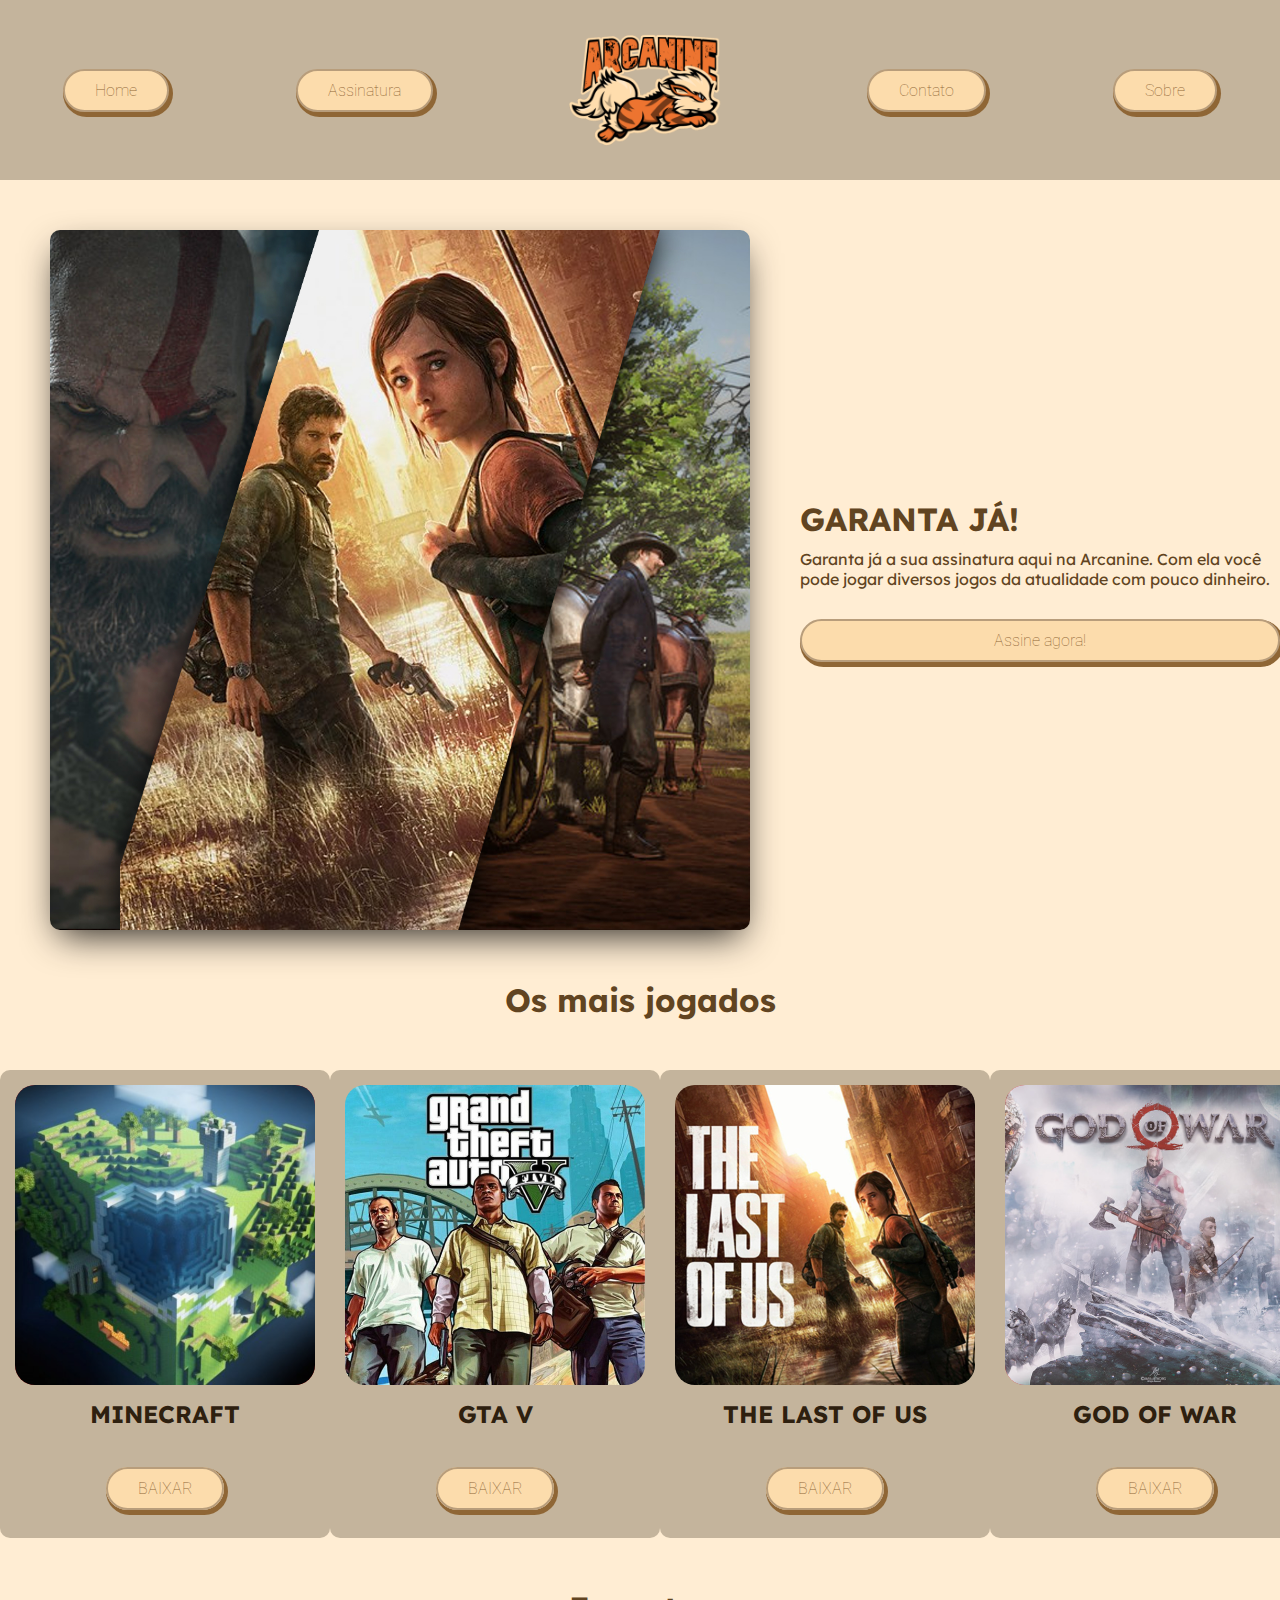
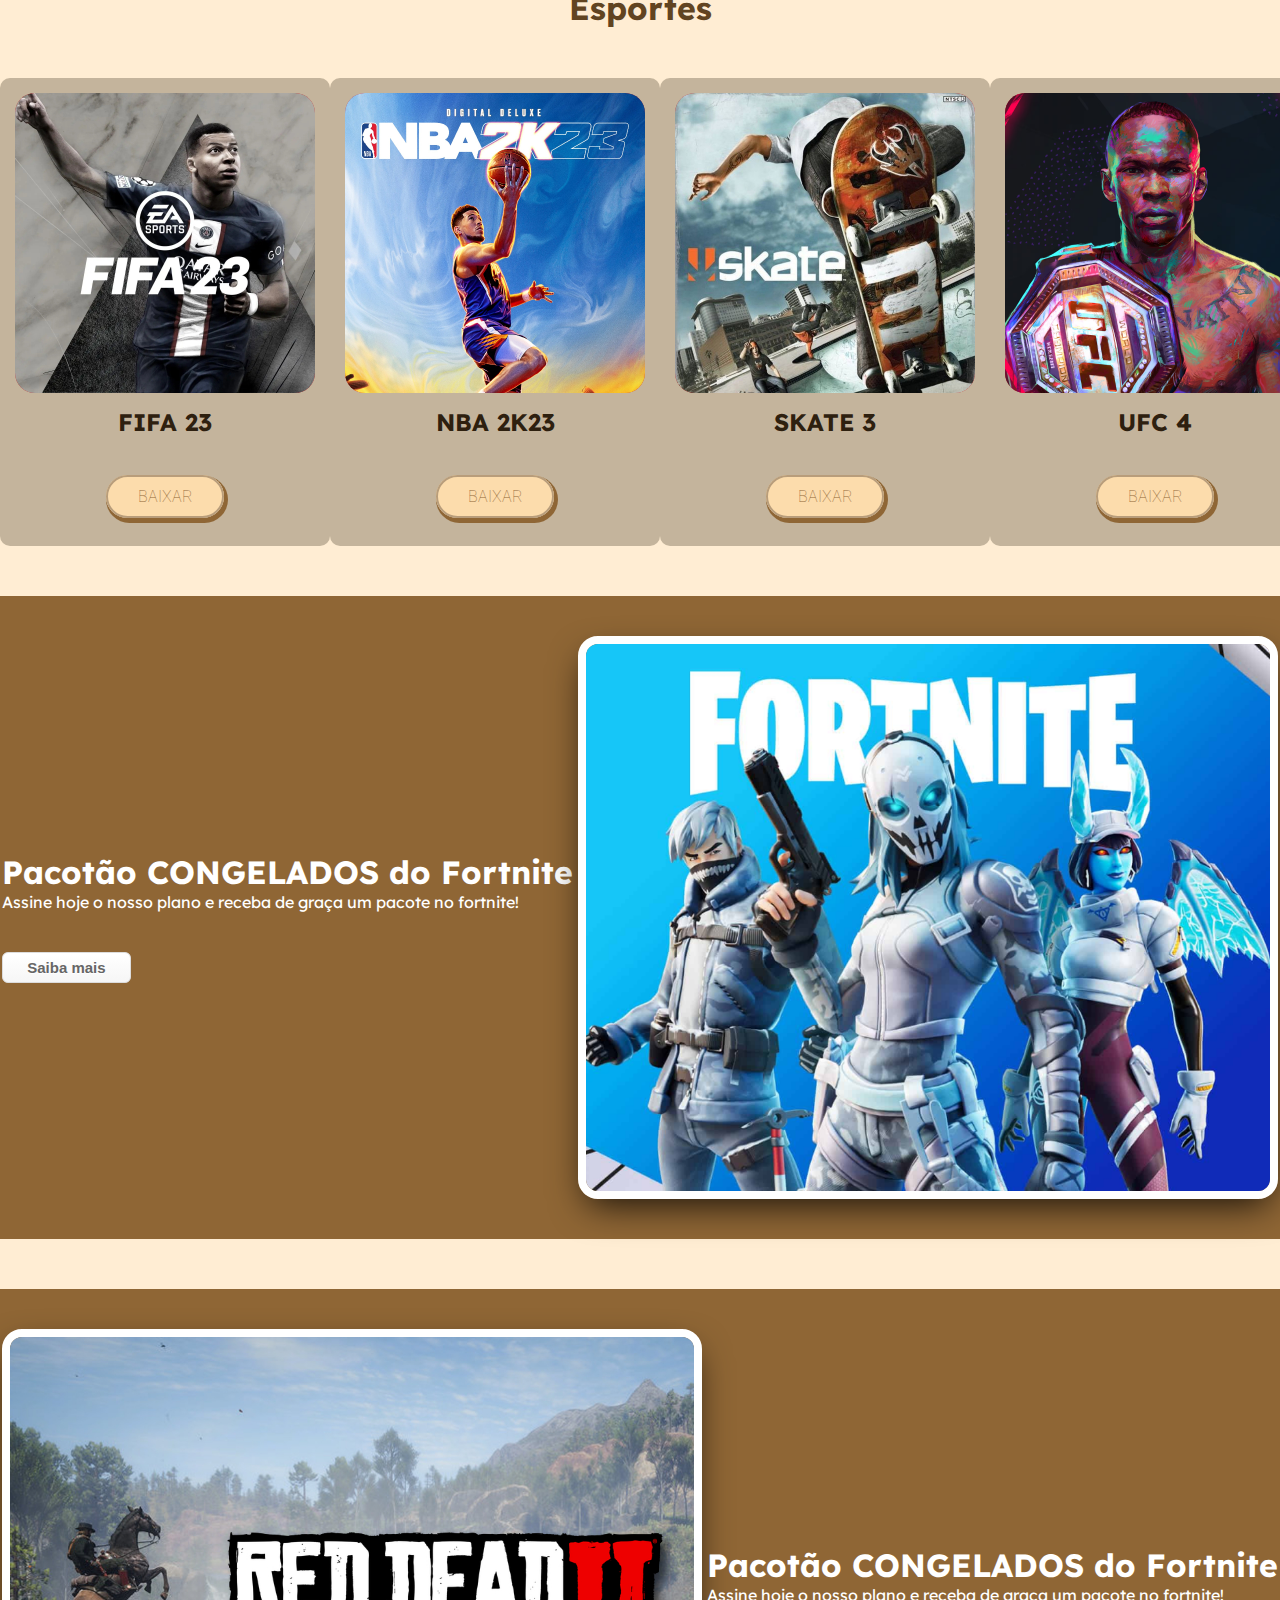
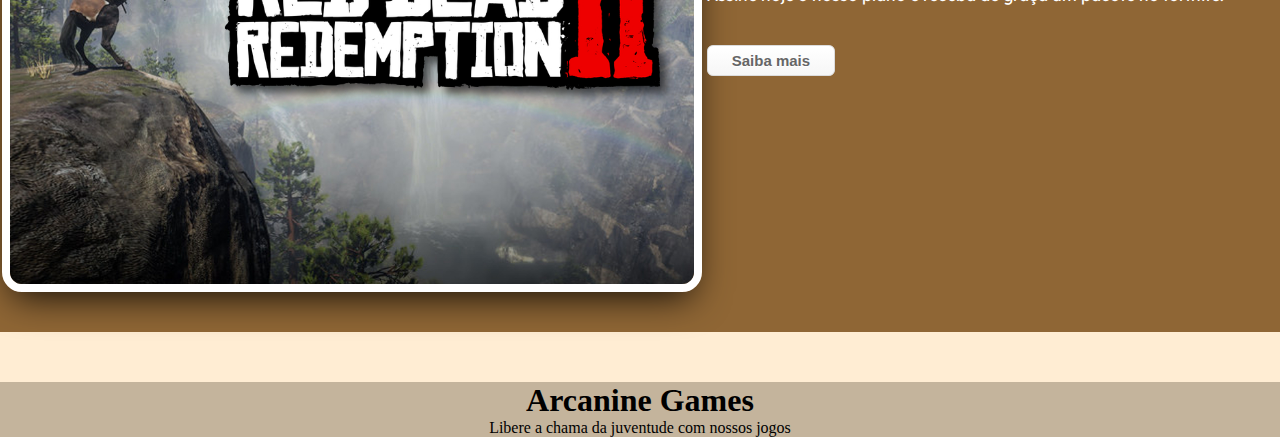
<file: index.html>
<!DOCTYPE html>
<html lang="pt-br">
<head>
    <meta charset="UTF-8">
    <meta http-equiv="X-UA-Compatible" content="IE=edge">
    <meta name="viewport" content="width=device-width, initial-scale=1.0">
    <title>Home | Arcanine</title>
    <link rel="stylesheet" href="style.css">
</head>
<body>
    <header>
        <div class="cabecalho">
            <a href="index.html" class="btn1">Home</a>
            <a href="login.html" class="btn1">Assinatura</a>
            <img src="logo.png" alt="" class="logo">
            <a href="" class="btn1">Contato</a> 
            <a href="sobre.html" class="btn1">Sobre</a> 
        </div>
    </header>
    <main>
        <div class="assin">
            <img src="logo2.jpg" alt="" class="logo2">
            <div class="assin2">
                <h1 class="titulo1">GARANTA JÁ!</h1>
                <p class="p1">Garanta já a sua assinatura aqui na Arcanine. Com ela você pode jogar diversos jogos da atualidade com pouco dinheiro.</p>
                <a href="login.html" class="btn2">Assine agora!</a> 
            </div>
        </div>
        <div>
            <h1 class="txtjogos">Os mais jogados</h1>
            <div class="jogos">
                <div class="jogo1">
                    <img src="mine.png" alt="" class="logojogo">
                    <h2 class="titulojogo">MINECRAFT</h2>
                    <a href="login.html" class="btn3">BAIXAR</a>
                </div>
                <div class="jogo1">
                    <img src="gtav.jpg" alt="" class="logojogo">
                    <h2 class="titulojogo">GTA V</h2>
                    <a href="login.html" class="btn3">BAIXAR</a>
                </div>
                <div class="jogo1">
                    <img src="tlo.jpg" alt="" class="logojogo">
                    <h2 class="titulojogo">THE LAST OF US</h2>
                    <a href="login.html" class="btn3">BAIXAR</a>
                </div>
                <div class="jogo1">
                    <img src="godofwar.png" alt="" class="logojogo">
                    <h2 class="titulojogo">GOD OF WAR</h2>
                    <a href="login.html" class="btn3">BAIXAR</a>
                </div>
            </div>
        </div>
        <div>
            <h1 class="txtjogos">Esportes</h1>
            <div class="jogos">
                <div class="jogo1">
                    <img src="fifa23.jpg" alt="" class="logojogo">
                    <h2 class="titulojogo">FIFA 23</h2>
                    <a href="login.html" class="btn3">BAIXAR</a>
                </div>
                <div class="jogo1">
                    <img src="nba.jpg" alt="" class="logojogo">
                    <h2 class="titulojogo">NBA 2K23</h2>
                    <a href="login.html" class="btn3">BAIXAR</a>
                </div>
                <div class="jogo1">
                    <img src="skate3.jpg" alt="" class="logojogo">
                    <h2 class="titulojogo">SKATE 3</h2>
                    <a href="login.html" class="btn3">BAIXAR</a>
                </div>
                <div class="jogo1">
                    <img src="ufc.png" alt="" class="logojogo">
                    <h2 class="titulojogo">UFC 4</h2>
                    <a href="login.html" class="btn3">BAIXAR</a>
                </div>
            </div>
        </div>
        <div class="pacote">
            <div class="pacote2">
                <h1>Pacotão CONGELADOS do Fortnite</h1>
                <p>Assine hoje o nosso plano e receba de graça um pacote no fortnite!</p>
                <a href="" class="btnpacote">Saiba mais</a>
            </div>
            <img src="pacote1.png" alt="" class="imgpacote">
        </div>
        <div class="pacote">
            <img src="reddead.jpg" alt="" class="imgpacote">
            <div class="pacote2">
                <h1>Pacotão CONGELADOS do Fortnite</h1>
                <p>Assine hoje o nosso plano e receba de graça um pacote no fortnite!</p>
                <a href="" class="btnpacote">Saiba mais</a>
            </div>
        </div>
    </main>
    <footer>
        <div class="final">
            <h1 class="tfinal">Arcanine Games</h1>
            <p class="pfinal">Libere a chama da juventude com nossos jogos</p>
        </div>
    </footer>
</body>
</html>
</file>
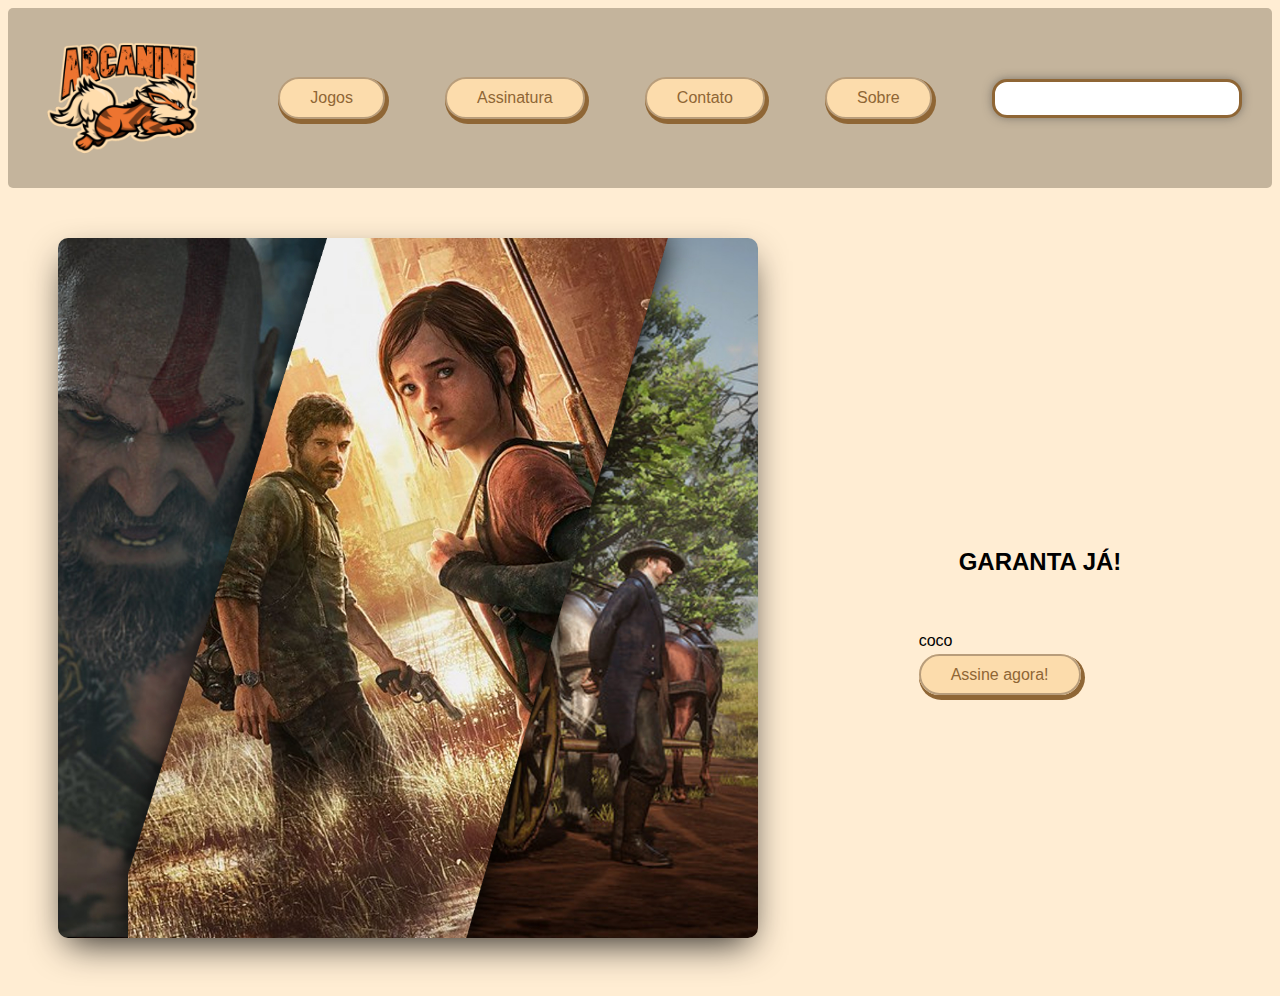
<file: home.html>
<!DOCTYPE html>
<html lang="pt-br">
<head>
    <meta charset="UTF-8">
    <meta http-equiv="X-UA-Compatible" content="IE=edge">
    <meta name="viewport" content="width=device-width, initial-scale=1.0">
    <title>Arcanine</title>
    <link rel="stylesheet" href="style2.css">
</head>
<body>
    <header>
        <div class="cabecalho"> 
            <img src="logo.png" alt="" class="logo">
            <a href="" class="btn1">Jogos</a>
            <a href="" class="btn1">Assinatura</a>
            <a href="" class="btn1">Contato</a> 
            <a href="" class="btn1">Sobre</a> 
            <input type="text" class="css-input" />
        </div>
    </header>
    <main>
        <div class="assin">
            <img src="logo2.jpg" alt="" class="logo2">
            <div class="assin2">
                <h1>GARANTA JÁ!</h1>
                <p>coco</p>
                <a href="" class="btn2">Assine agora!</a> 
            </div>
        </div>
    </main>
</body>
</html>
</file>
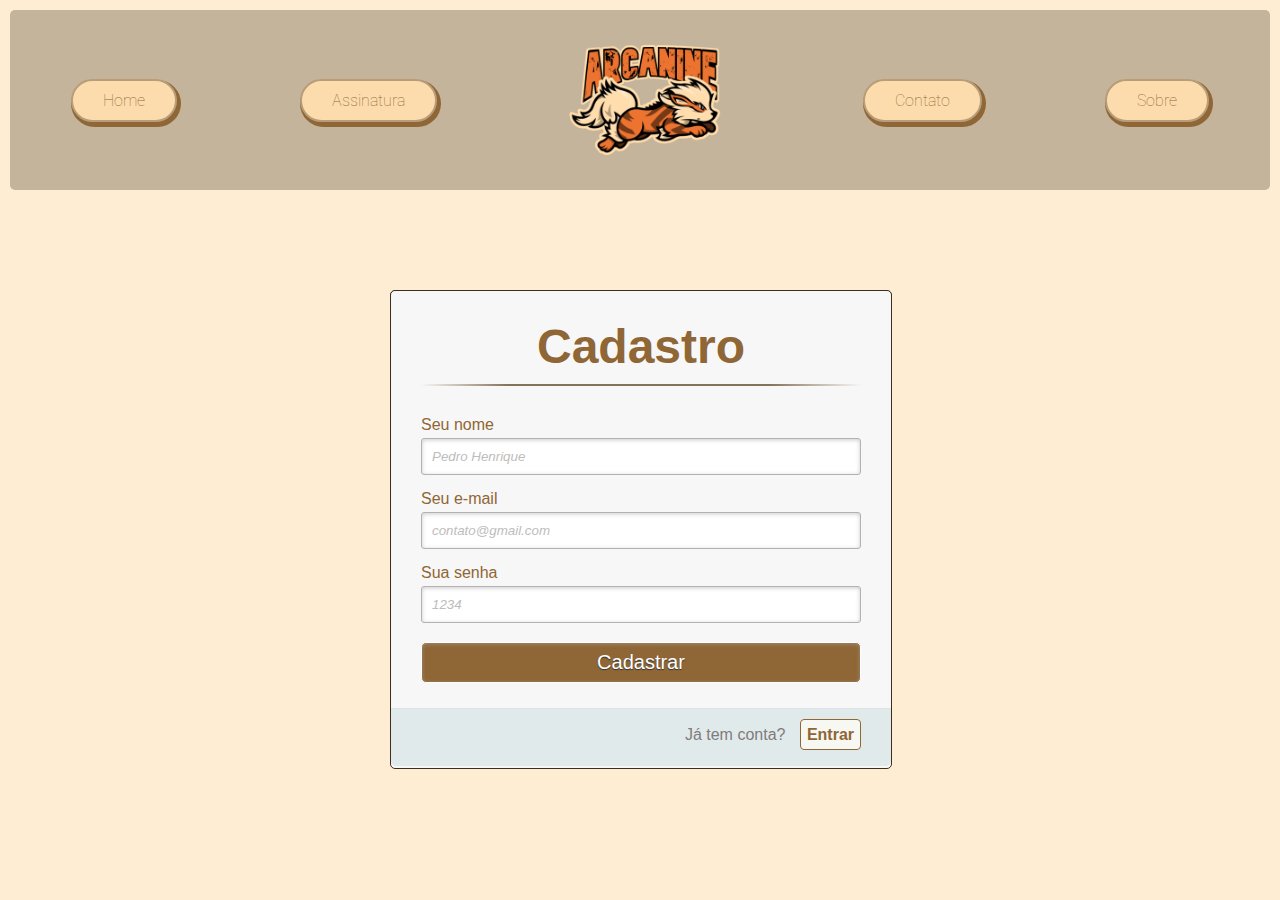
<file: login.html>
<!DOCTYPE html>
<html lang="pt-br">
<head>
    <meta charset="UTF-8">
    <meta http-equiv="X-UA-Compatible" content="IE=edge">
    <meta name="viewport" content="width=device-width, initial-scale=1.0">
    <title>Login | Arcanine</title>
    <link rel="stylesheet" href="login.css">
</head>
<body>
    <header>
        <div class="cabecalho">
            <a href="index.html" class="btn1">Home</a>
            <a href="" class="btn1">Assinatura</a>
            <img src="logo.png" alt="" class="logo">
            <a href="" class="btn1">Contato</a> 
            <a href="sobre.html" class="btn1">Sobre</a> 
            
        </div>
    </header>
    <main>
        <div class="container" >
            <a class="links" id="paracadastro"></a>
            <a class="links" id="paralogin"></a>
            
            <div class="content">      
              <!--FORMULÁRIO DE LOGIN-->
              <div id="login">
                <form method="post" action=""> 
                  <h1>Login</h1> 
                  <p> 
                    <label for="email_login">Seu e-mail</label>
                    <input id="email_login" name="email_login" required="required" type="text" placeholder="contato@gmail.com"/>
                  </p>
                  
                  <p> 
                    <label for="senha_login">Sua senha</label>
                    <input id="senha_login" name="senha_login" required="required" type="password" placeholder="1234" /> 
                  </p>
                  
                  <p> 
                    <input type="checkbox" name="manterlogado" id="manterlogado" value="" /> 
                    <label for="manterlogado">Manter-me logado</label>
                  </p>
                  
                  <p> 
                    <input type="submit" value="Logar" /> 
                  </p>
                  
                  <p class="link">
                    Ainda não tem conta?
                    <a href="#paracadastro">Cadastre-se</a>
                  </p>
                </form>
              </div>
        
              <!--FORMULÁRIO DE CADASTRO-->
              <div id="cadastro">
                <form method="post" action=""> 
                  <h1>Cadastro</h1> 
                  
                  <p> 
                    <label for="nome_cad">Seu nome</label>
                    <input id="nome_cad" name="nome_cad" required="required" type="text" placeholder="Pedro Henrique" />
                  </p>
                  
                  <p> 
                    <label for="email_cad">Seu e-mail</label>
                    <input id="email_cad" name="email_cad" required="required" type="email" placeholder="contato@gmail.com"/> 
                  </p>
                  
                  <p> 
                    <label for="senha_cad">Sua senha</label>
                    <input id="senha_cad" name="senha_cad" required="required" type="password" placeholder="1234"/>
                  </p>
                  
                  <p> 
                    <input type="submit" value="Cadastrar"/> 
                  </p>
                  
                  <p class="link">  
                    Já tem conta?
                    <a href="#paralogin"> Entrar </a>
                  </p>
                </form>
              </div>
            </div>
          </div>
    </main>
</body>
</html>
</file>
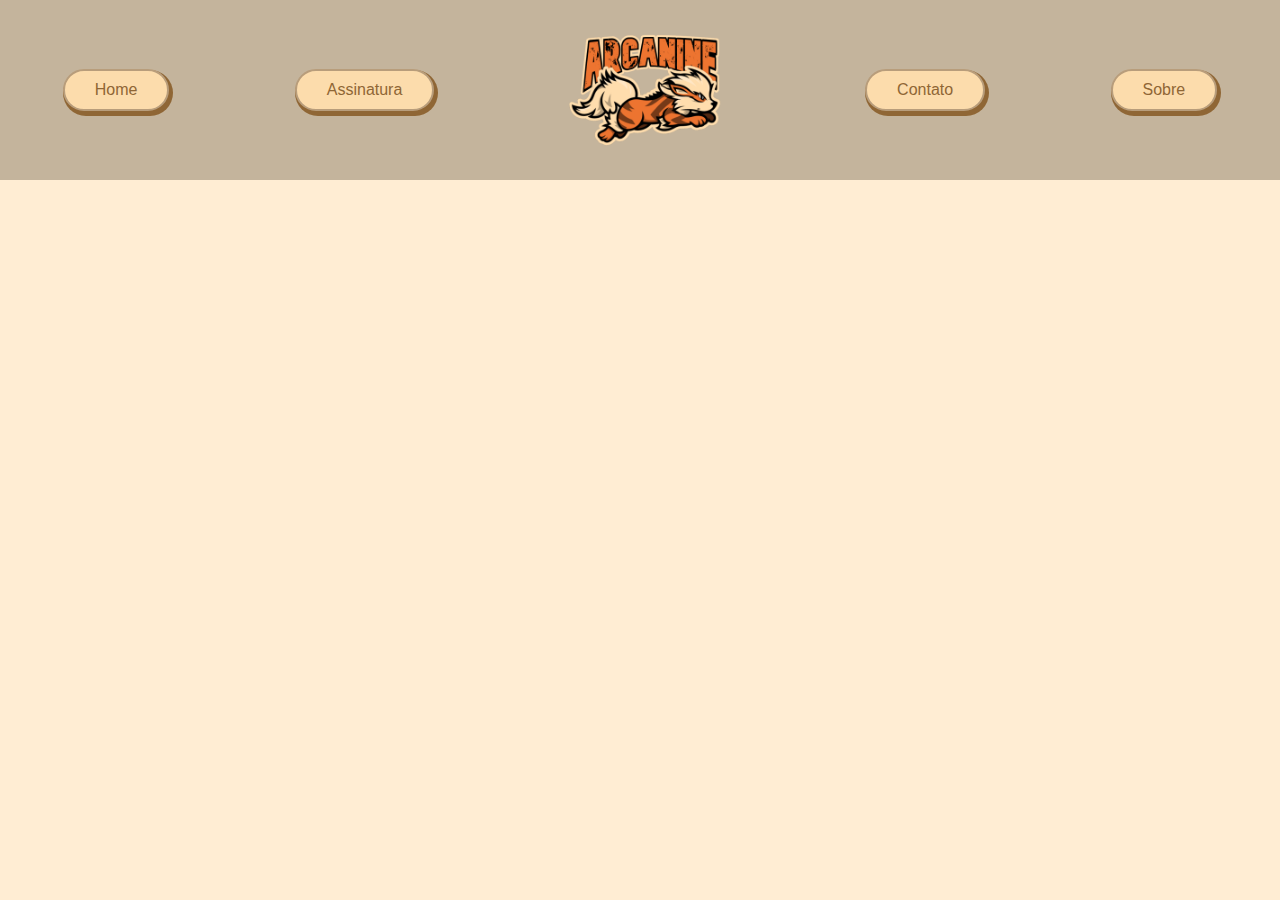
<file: sobre.html>
<!DOCTYPE html>
<html lang="pt-br">
<head>
    <meta charset="UTF-8">
    <meta http-equiv="X-UA-Compatible" content="IE=edge">
    <meta name="viewport" content="width=device-width, initial-scale=1.0">
    <title>Sobre | Arcanine</title>
    <link rel="stylesheet" href="sobre.css">
</head>
<body>
    <header>
        <div class="cabecalho">
            <a href="index.html" class="btn1">Home</a>
            <a href="login.html" class="btn1">Assinatura</a>
            <img src="logo.png" alt="" class="logo">
            <a href="" class="btn1">Contato</a> 
            <a href="sobre.html" class="btn1">Sobre</a> 
        </div>
    </header>
    <main>
        <h1></h1>
    </main>
</body>
</html>
</file>
<file: style.css>
@import url('https://fonts.googleapis.com/css2?family=Bebas+Neue&family=Koulen&family=Lato&family=Nunito&family=Playfair+Display:ital@1&family=Prata&family=Raleway:ital,wght@1,100&family=Roboto&family=Roboto+Condensed&family=Teko&display=swap');
@import url('https://fonts.googleapis.com/css2?family=Mukta:wght@200&family=Rubik:wght@700&display=swap');
@import url('https://fonts.googleapis.com/css2?family=Bebas+Neue&display=swap');
@import url('https://fonts.googleapis.com/css2?family=Rubik+Wet+Paint&display=swap');
@import url('https://fonts.googleapis.com/css2?family=Lexend:wght@900&display=swap');
@import url('https://fonts.googleapis.com/css2?family=Lexend:wght@300&display=swap');
@import url('https://fonts.googleapis.com/css2?family=Lexend:wght@600&display=swap');

* {
    margin: 0;
    padding: 0;
    box-sizing: border-box;
    text-decoration: none;
}
body {
    background: #ffedd3;
}
header {
    background: #c4b49c;
}
.cabecalho {
    display: flex;

}
.btn1 {
    font-family: Roboto, sans-serif;
    font-weight: 100;
    font-size: 16px;
    color: #8f6635;
    background-color: #fcdcac;
    padding: 10px 30px;
    border: solid #b89d7b 2px;
    box-shadow: #8f6635 2px 3px 0px 2px;
    border-radius: 30px;
    transition : 294ms;
    transform: translateY(0);
    align-items: center;
    cursor: pointer;
    margin: auto;
    text-decoration: none;
}

.btn1:hover{
    transition : 294ms;
    padding: 10px 30px;
    transform : translateY(-0px);
    background-color: #fff;
    color: #8f6635;
    border: solid 2px #8f6635;
}
.btn2 {
    font-family: Roboto, sans-serif;
    font-weight: 100;
    font-size: 16px;
    color: #8f6635;
    background-color: #fcdcac;
    padding: 10px 30px;
    border: solid #b89d7b 2px;
    box-shadow: #8f6635 2px 3px 0px 2px;
    border-radius: 50px;
    transition : 294ms;
    transform: translateY(0);
    align-items: center;
    cursor: pointer;
    text-decoration: none;
    display: flex;
    justify-content: center;
    margin-top: 30px;
}

.btn2:hover{
    transform : translateY(-0px);
    background-color: #fff;
    color: #8f6635;
    border: solid 2px #8f6635;
}
.btn3 {
    font-family: Roboto, sans-serif;
    font-weight: 100;
    font-size: 16px;
    color: #8f6635;
    background-color: #fcdcac;
    padding: 10px 30px;
    border: solid #b89d7b 2px;
    box-shadow: #8f6635 2px 3px 0px 2px;
    border-radius: 50px;
    transition : 294ms;
    transform: translateY(0);
    align-items: center;
    cursor: pointer;
    margin: auto;
    text-decoration: none;
}

.btn3:hover{
    transition : 294ms;
    padding: 10px 48px;
    transform : translateY(-0px);
    background-color: #fff;
    color: #8f6635;
    border: solid 2px #8f6635;
}
.logo {
    width: 180px;
    margin: auto;
}
.css-input {
    padding: 6px;
    font-size: 18px;
    border-width: 3px;
    border-color: #8f6635;
    background-color: #FFFFFF;
    color: #000000;
    border-style: solid;
    border-radius: 15px;
    box-shadow: 0px 0px 10px rgba(66,66,66,.54);
    text-shadow: 0px 0px 0px rgba(66,66,66,.75);
    margin: auto;
}
.css-input:focus {
    outline:none;
}
.assin {
    display: flex;
    margin: auto;

}
.assin2 {
    margin: auto;
    
    
}
.logo2 {
    width: 700px;
    border-radius: 10px;
    margin: 50px;
    -webkit-box-shadow: 0px 14px 36px -9px rgba(0,0,0,0.85);
    -moz-box-shadow: 0px 14px 36px -9px rgba(0,0,0,0.85);
    box-shadow: 0px 14px 36px -9px rgba(0,0,0,0.85);
}
.jogos {
    display: flex;
    flex-direction: row;
    justify-content: space-around;
    margin-bottom: 50px;
    margin-top: 50px;
}
.jogo1 {
    background-color: #c4b49c;
    text-align: center;
    border-radius: 10px;
    padding: 15px;
    padding-bottom: 40px;
}
.logojogo {
    width: 300px;
    background-color: #d62828;
    border-radius: 20px;
}
.titulojogo {
    padding-bottom: 50px;
    padding-top: 10px;
    font-family: 'Lexend', sans-serif;
    color: #2e200f;
}
/*h1 {
    font-family: 'Mukta', sans-serif;
}
h2 {
    font-family: 'Mukta', sans-serif;
}
p {
    font-family: 'Mukta', sans-serif;
}*/
footer {
    background: #c4b49c;
}
.final {
    padding: 0px;
    text-align: center;
    display: flex;
    justify-content: center;
    flex-direction: column;
}
.titulo1 {
    font-family: 'Lexend', sans-serif;
    color: #614421;
}
.p1 {
    font-family: 'Lexend', sans-serif;
    padding-top: 10px;
    color: #614421;
}
.txtjogos {
    font-family: 'Lexend', sans-serif;
    display: flex;
    justify-content: space-around;
    color: #614421;
}
.pacote {
    display: flex;
    margin: auto;
    background: #8f6635;
    margin-bottom: 50px;
}
.pacote2 {
    margin: auto;
    font-family: 'Lexend', sans-serif;
    color: #FFFFFF;
}
.imgpacote {
    margin: auto;
    width: 700px;
    border-radius: 20px;
    -webkit-box-shadow: 0px 14px 36px -9px rgba(0,0,0,0.85);
    -moz-box-shadow: 0px 14px 36px -9px rgba(0,0,0,0.85);
    box-shadow: 0px 14px 36px -9px rgba(0,0,0,0.85);
    margin-top: 40px;
    margin-bottom: 40px;
    border: #FFFFFF 8px solid;
}
.btnpacote {
	box-shadow:inset 0px 1px 0px 0px #ffffff;
	background:linear-gradient(to bottom, #ffffff 5%, #f6f6f6 100%);
	background-color:#ffffff;
	border-radius:6px;
	border:1px solid #dcdcdc;
	display:inline-block;
	cursor:pointer;
	color:#666666;
	font-family:Arial;
	font-size:15px;
	font-weight:bold;
	padding:6px 24px;
	text-decoration:none;
	text-shadow:0px 1px 0px #ffffff;
    margin-top: 40px;
}
.btnpacote:hover {
	background:linear-gradient(to bottom, #f6f6f6 5%, #ffffff 100%);
	background-color:#f6f6f6;
}
.btnpacote:active {
	position:relative;
	top:1px;
}
</file>
<file: style2.css>
body {background-color : #ededed; font-family : "Open Sans", sans-serif;}

h1 {padding: 40px; text-align: center; font-size: 1.5em;}

li a {text-decoration : none; color : #2d2f31;}


nav {
  width : 300px; 
  background: #d9d9d9;
  margin : 40px auto; 
}

span {
  padding : 30px;
  background : #2d2f31; 
  color : white;
  font-size : 1.2em;
  font-variant : small-caps;
  cursor : pointer;
  display: block;
}

span::after {
  float: right;
  right: 10%;
  content: "+";
}

.slide {
  clear:both;
  width:100%;
  height:0px;
  overflow: hidden;
  text-align: center;
  transition: height .4s ease;
}

.slide li {padding : 30px;}

#touch {position: absolute; opacity: 0; height: 0px;}    

#touch:checked + .slide {height: 300px;} 
@import url('https://fonts.googleapis.com/css2?family=Bebas+Neue&family=Koulen&family=Lato&family=Nunito&family=Playfair+Display:ital@1&family=Prata&family=Raleway:ital,wght@1,100&family=Roboto&family=Roboto+Condensed&family=Teko&display=swap');
@import url('https://fonts.googleapis.com/css2?family=Mukta:wght@200&family=Rubik:wght@700&display=swap');

body {
    background: #ffedd3;
}
header {
    background: #c4b49c;
    border-radius: 5px;
}
.cabecalho {
    display: flex;

}
.btn1 {
    font-family: Roboto, sans-serif;
    font-weight: 100;
    font-size: 16px;
    color: #8f6635;
    background-color: #fcdcac;
    padding: 10px 30px;
    border: solid #b89d7b 2px;
    box-shadow: #8f6635 2px 3px 0px 2px;
    border-radius: 50px;
    transition : 294ms;
    transform: translateY(0);
    align-items: center;
    cursor: pointer;
    margin: auto;
    text-decoration: none;
}

.btn1:hover{
    transition : 294ms;
    padding: 10px 48px;
    transform : translateY(-0px);
    background-color: #fff;
    color: #8f6635;
    border: solid 2px #8f6635;
}
.btn2 {
    font-family: Roboto, sans-serif;
    font-weight: 100;
    font-size: 16px;
    color: #8f6635;
    background-color: #fcdcac;
    padding: 10px 30px;
    border: solid #b89d7b 2px;
    box-shadow: #8f6635 2px 3px 0px 2px;
    border-radius: 50px;
    transition : 294ms;
    transform: translateY(0);
    align-items: center;
    cursor: pointer;
    margin: auto;
    text-decoration: none;
}

.btn2:hover{
    transition : 294ms;
    padding: 10px 48px;
    transform : translateY(-0px);
    background-color: #fff;
    color: #8f6635;
    border: solid 2px #8f6635;
}
.btn3 {
    font-family: Roboto, sans-serif;
    font-weight: 100;
    font-size: 16px;
    color: #8f6635;
    background-color: #fcdcac;
    padding: 10px 30px;
    border: solid #b89d7b 2px;
    box-shadow: #8f6635 2px 3px 0px 2px;
    border-radius: 50px;
    transition : 294ms;
    transform: translateY(0);
    align-items: center;
    cursor: pointer;
    margin: auto;
    text-decoration: none;
}

.btn3:hover{
    transition : 294ms;
    padding: 10px 48px;
    transform : translateY(-0px);
    background-color: #fff;
    color: #8f6635;
    border: solid 2px #8f6635;
}
.logo {
    width: 180px;
    margin: auto;
}
.css-input {
    padding: 6px;
    font-size: 18px;
    border-width: 3px;
    border-color: #8f6635;
    background-color: #FFFFFF;
    color: #000000;
    border-style: solid;
    border-radius: 15px;
    box-shadow: 0px 0px 10px rgba(66,66,66,.54);
    text-shadow: 0px 0px 0px rgba(66,66,66,.75);
    margin: auto;
}
.css-input:focus {
    outline:none;
}
.assin {
    display: flex;

}
.assin2 {
    margin: auto;

}
.logo2 {
    width: 700px;
    border-radius: 10px;
    margin: 50px;
    -webkit-box-shadow: 0px 14px 36px -9px rgba(0,0,0,0.85);
    -moz-box-shadow: 0px 14px 36px -9px rgba(0,0,0,0.85);
    box-shadow: 0px 14px 36px -9px rgba(0,0,0,0.85);
}
.jogos {
    display: flex;
    flex-direction: row;
    justify-content: space-around;
    margin-bottom: 50px;
    margin-top: 50px;
}
.jogo1 {
    background-color: #c4b49c;
    text-align: center;
    border-radius: 10px;
    padding: 20px;
    padding-bottom: 40px;
}
.logojogo {
    width: 300px;
    background-color: #d62828;
    border-radius: 20px;
}
.titulojogo {
    padding-bottom: 50px;
    padding-top: 10px;
}
h1 {
    font-family: 'Mukta', sans-serif;
}
h2 {
    font-family: 'Mukta', sans-serif;
}
p {
    font-family: 'Mukta', sans-serif;
}
</file>
<file: login.css>
@import url('https://fonts.googleapis.com/css2?family=Bebas+Neue&family=Koulen&family=Lato&family=Nunito&family=Playfair+Display:ital@1&family=Prata&family=Raleway:ital,wght@1,100&family=Roboto&family=Roboto+Condensed&family=Teko&display=swap');
@import url('https://fonts.googleapis.com/css2?family=Mukta:wght@200&family=Rubik:wght@700&display=swap');
@import url('https://fonts.googleapis.com/css2?family=Bebas+Neue&display=swap');


*, *:before, *:after { 
    margin:0;
    padding:0;
    font-family: Arial,sans-serif;
  }
  
body{
    margin:10px;
}
a{
    text-decoration: none;
}
  
  /* esconde as ancoras da tela */
  a.links{
    display: none;
  }
  
  /* content que contem os formulários */
  .content{
    width: 500px;
    margin: 100px auto;
    position: relative; 
  }
  
  /* formatando o cabeçalho dos formulários */
  h1{
    font-size: 48px;
    color: #8f6635;
    padding: 10px 0;
    font-family: Arial,sans-serif;
    font-weight: bold;
    text-align: center;
    padding-bottom: 30px;
  }
  h1:after{
    content: ' ';
    display: block;
    width: 100%;
    height: 2px;
    margin-top: 10px;
    background: -webkit-linear-gradient(left, rgba(147,184,189,0) 0%,rgba(105, 79, 49, 0.8) 20%,rgba(105, 79, 49, 0.8) 53%,rgba(105, 79, 49, 0.8) 79%,rgba(147,184,189,0) 100%); 
    background: linear-gradient(left, rgba(147,184,189,0) 0%,rgba(105, 79, 49, 0.8) 20%,rgba(105, 79, 49, 0.8) 53%,rgba(105, 79, 49, 0.8) 79%,rgba(147,184,189,0) 100%); 
  }
  
  p{
    margin-bottom:15px;
  }
  p:first-child{
    margin: 0px;
  }
  label{
    color: #8f6635;
    position: relative;
  }
  
  /**** advanced input styling ****/
  /* placeholder */
  ::-webkit-input-placeholder  {
    color: #bebcbc; 
    font-style: italic;
  }
  input:-moz-placeholder,
  textarea:-moz-placeholder{
    color: #bebcbc;
    font-style: italic;
  } 
  input {
    outline: none;
  }
  
  input:not([type="checkbox"]){
    width: 95%;
    margin-top: 4px;
    padding: 10px;  
    border: 1px solid #b2b2b2;
    
    -webkit-border-radius: 3px;
    border-radius: 3px;
    
    -webkit-box-shadow: 0px 1px 4px 0px rgba(168, 168, 168, 0.6) inset;
    box-shadow: 0px 1px 4px 0px rgba(168, 168, 168, 0.6) inset;
    
    -webkit-transition: all 0.2s linear;
    transition: all 0.2s linear;
  }
  
  /*estilo do botão submit */
  input[type="submit"]{
    width: 100%!important;
    cursor: pointer;  
    background: #8f6635;
    padding: 8px 5px;
    color: #fff;
    font-size: 20px;  
    border: 1px solid #fff; 
    margin-bottom: 10px;  
    text-shadow: 0 1px 1px #333;
    
    -webkit-border-radius: 5px;
    border-radius: 5px;
    
    transition: all 0.2s linear;
  }
  input[type="submit"]:hover{
    background: #3b2f20;
  }
  
  /*marcando os links para mudar de um formulário para outro */
  .link{
    position: absolute;
    background: #e1eaeb;
    color: #7f7c7c;
    left: 0px;
    height: 20px;
    width: 440px;
    padding: 17px 30px 20px 30px;
    font-size: 16px;
    text-align: right;
    border-top: 1px solid #dbe5e8;
  
    -webkit-border-radius: 0 0  5px 5px;
    border-radius: 0 0  5px 5px;
  }
  .link a {
    font-weight: bold;
    background: #f7f8f1;
    padding: 6px;
    color: #8f6635;
    margin-left: 10px;
    border: 1px solid #8f6635;
  
    -webkit-border-radius: 4px;
    border-radius: 4px;  
  
    -webkit-transition: all 0.4s linear;
    transition: all 0.4s  linear;
  }
  .link a:hover {
    color: #3b2f20;
    background: #f7f7f7;
    border: 1px solid #3b2f20;
  }
  
  /* estilos para para ambos os formulários */
  #cadastro, 
  #login{
    position: absolute;
    top: 0px;
    width: 88%; 
    padding: 18px 6% 60px 6%;
    margin: 0 0 35px 0;
    background: rgb(247, 247, 247);
    border: 1px solid #3b2f20;
    
    -webkit-box-shadow: 5px;
    border-radius: 5px;
    
    -webkit-animation-duration: 0.5s;
    -webkit-animation-timing-function: ease;
    -webkit-animation-fill-mode: both;
  
    animation-duration: 0.5s;
    animation-timing-function: ease;
    animation-fill-mode: both;
  }
  
  #paracadastro:target ~ .content #cadastro,
  #paralogin:target ~ .content #login{
    z-index: 2;
    -webkit-animation-name: fadeInLeft;
    animation-name: fadeInLeft;
  
    -webkit-animation-delay: .1s;
    animation-delay: .1s;
  }
  #registro:target ~ .content #login,
  #paralogin:target ~ .content #cadastro{
    -webkit-animation-name: fadeOutLeft;
    animation-name: fadeOutLeft;
  }
  
  /*fadeInLeft*/
  @-webkit-keyframes fadeInLeft {
    0% {
      opacity: 0;
      -webkit-transform: translateX(-20px);
    }
    100% {
      opacity: 1;
      -webkit-transform: translateX(0);
    }
  }
  
  @keyframes fadeInLeft {
    0% {
      opacity: 0;
      transform: translateX(-20px);
    }
    100% {
      opacity: 1;
      transform: translateX(0);
    }
  }
  
  /*fadeOutLeft*/
  @-webkit-keyframes fadeOutLeft {
    0% {
      opacity: 1;
      -webkit-transform: translateX(0);
    }
    100% {
      opacity: 0;
      -webkit-transform: translateX(-20px);
    }
  }
  
  @keyframes fadeOutLeft {
    0% {
      opacity: 1;
      transform: translateX(0);
    }
    100% {
      opacity: 0;
      transform: translateX(-20px);
    }
  }


body {
    background: #ffedd3;
}
header {
    background: #c4b49c;
    border-radius: 5px;
}
.cabecalho {
    display: flex;

}
.btn1 {
    font-family: Roboto, sans-serif;
    font-weight: 100;
    font-size: 16px;
    color: #8f6635;
    background-color: #fcdcac;
    padding: 10px 30px;
    border: solid #b89d7b 2px;
    box-shadow: #8f6635 2px 3px 0px 2px;
    border-radius: 30px;
    transition : 294ms;
    transform: translateY(0);
    align-items: center;
    cursor: pointer;
    margin: auto;
    text-decoration: none;
}

.btn1:hover{
    transition : 294ms;
    padding: 10px 30px;
    transform : translateY(-0px);
    background-color: #fff;
    color: #8f6635;
    border: solid 2px #8f6635;
}
.logo {
    width: 180px;
    margin: auto;
}
</file>
<file: sobre.css>
* {
    margin: 0;
    padding: 0;
    box-sizing: border-box;
    text-decoration: none;
}
body {
    background: #ffedd3;
}
header {
    background: #c4b49c;
}
.cabecalho {
    display: flex;

}
.btn1 {
    font-family: Roboto, sans-serif;
    font-weight: 100;
    font-size: 16px;
    color: #8f6635;
    background-color: #fcdcac;
    padding: 10px 30px;
    border: solid #b89d7b 2px;
    box-shadow: #8f6635 2px 3px 0px 2px;
    border-radius: 30px;
    transition : 294ms;
    transform: translateY(0);
    align-items: center;
    cursor: pointer;
    margin: auto;
    text-decoration: none;
}

.btn1:hover{
    transition : 294ms;
    padding: 10px 30px;
    transform : translateY(-0px);
    background-color: #fff;
    color: #8f6635;
    border: solid 2px #8f6635;
}
.btn2 {
    font-family: Roboto, sans-serif;
    font-weight: 100;
    font-size: 16px;
    color: #8f6635;
    background-color: #fcdcac;
    padding: 10px 30px;
    border: solid #b89d7b 2px;
    box-shadow: #8f6635 2px 3px 0px 2px;
    border-radius: 50px;
    transition : 294ms;
    transform: translateY(0);
    align-items: center;
    cursor: pointer;
    text-decoration: none;
    display: flex;
    justify-content: center;
    margin-top: 30px;
}

.btn2:hover{
    transform : translateY(-0px);
    background-color: #fff;
    color: #8f6635;
    border: solid 2px #8f6635;
}
.btn3 {
    font-family: Roboto, sans-serif;
    font-weight: 100;
    font-size: 16px;
    color: #8f6635;
    background-color: #fcdcac;
    padding: 10px 30px;
    border: solid #b89d7b 2px;
    box-shadow: #8f6635 2px 3px 0px 2px;
    border-radius: 50px;
    transition : 294ms;
    transform: translateY(0);
    align-items: center;
    cursor: pointer;
    margin: auto;
    text-decoration: none;
}

.btn3:hover{
    transition : 294ms;
    padding: 10px 48px;
    transform : translateY(-0px);
    background-color: #fff;
    color: #8f6635;
    border: solid 2px #8f6635;
}
.logo {
    width: 180px;
    margin: auto;
}
.css-input {
    padding: 6px;
    font-size: 18px;
    border-width: 3px;
    border-color: #8f6635;
    background-color: #FFFFFF;
    color: #000000;
    border-style: solid;
    border-radius: 15px;
    box-shadow: 0px 0px 10px rgba(66,66,66,.54);
    text-shadow: 0px 0px 0px rgba(66,66,66,.75);
    margin: auto;
}
.css-input:focus {
    outline:none;
}
</file>
